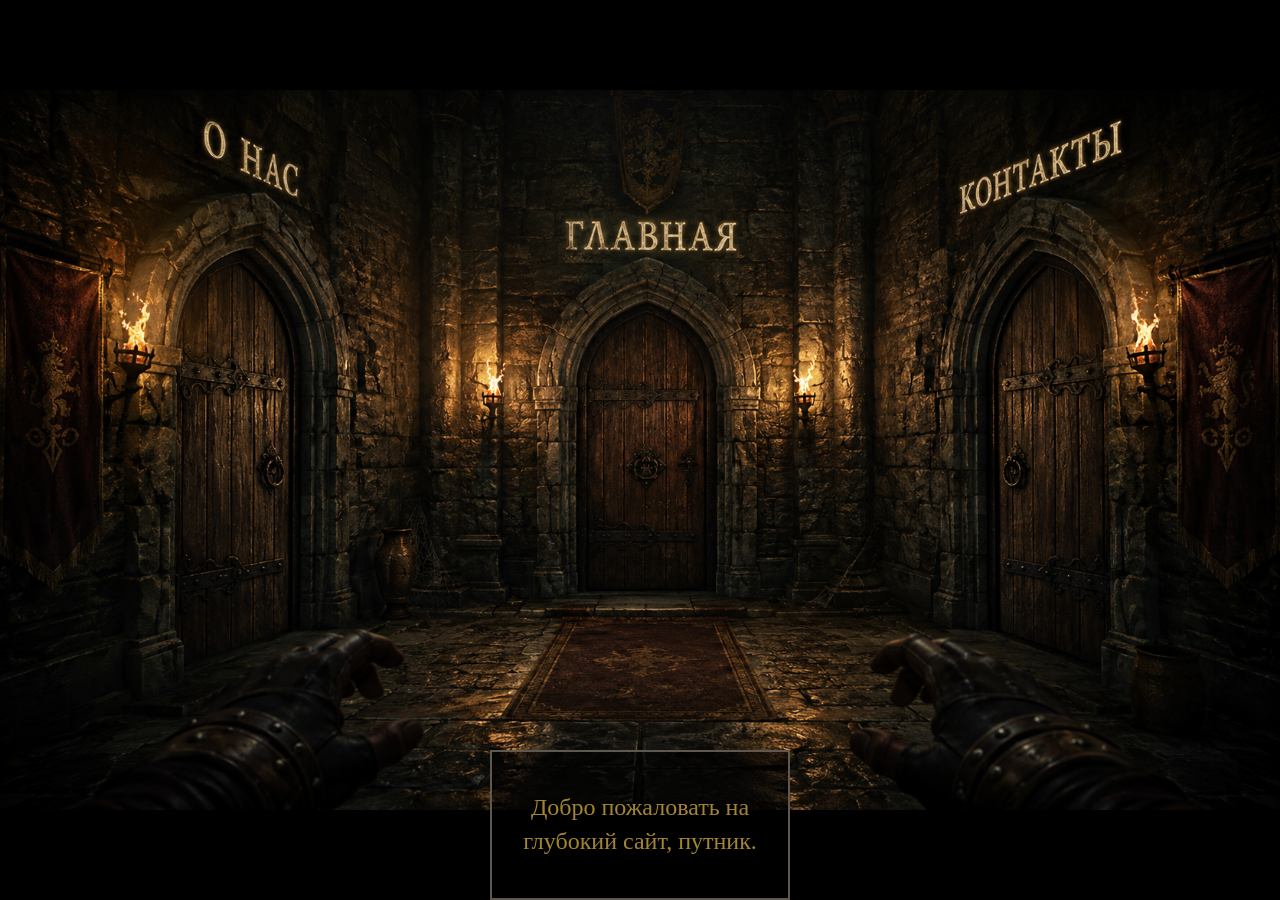
<file: index.html>
<!DOCTYPE html>
<html lang="en">

<head>
    <meta charset="UTF-8">
    <meta name="viewport" content="width=device-width, initial-scale=1.0">
    <title>Deep Site</title>
    <link rel="stylesheet" href="style.css">
    <link href="https://cdn.jsdelivr.net/npm/bootstrap@5.3.8/dist/css/bootstrap.min.css" rel="stylesheet" integrity="sha384-sRIl4kxILFvY47J16cr9ZwB07vP4J8+LH7qKQnuqkuIAvNWLzeN8tE5YBujZqJLB" crossorigin="anonymous">
</head>

<body>

    <div class="bg" id="background">


        <div class="textBox" id="textBox">
            Добро пожаловать на глубокий сайт, путник.
        </div>

        <script>
        const textBox = document.getElementById("textBox");

        document.addEventListener("keydown", function(event) {

        if (
            event.key === "ArrowUp" ||
            event.key === "ArrowDown" ||
            event.key === "ArrowLeft" ||
            event.key === "ArrowRight"
        )   {
        textBox.classList.add("hide");
        }

        });
    </script>

        <script>

        let activated = false;
        const bg = document.getElementById("background");
        const doorSound = new Audio("sound/door.mp3");
        const stepsSound = new Audio("sound/steps.mp3");

        document.addEventListener("keydown", function(event) {

            if (event.key === "ArrowUp") {

                if (!activated) {
                    stepsSound.play();
                    setTimeout(() => {
                    bg.style.backgroundImage = "url('images/startpage2.png')";
                    activated = true;
                    }, 200);

                } else {
                    doorSound.play();
                    setTimeout(() => {
                        window.location.href = "main.html";
                    }, 2500);
                }
            }

            if (event.key === "ArrowLeft") {

                if (!activated) {
                    stepsSound.play();
                    setTimeout(() => {
                    bg.style.backgroundImage = "url('images/about.png')";
                    activated = true;
                    }, 200);

                } else {
                    doorSound.play();
                    setTimeout(() => {
                        window.location.href = "about.html";
                    }, 2500);
                }
            }

            if (event.key === "ArrowRight") {

                if (!activated) {
                    stepsSound.play();
                    setTimeout(() => {
                    bg.style.backgroundImage = "url('images/contacts.png')";
                    activated = true;
                    }, 200);

                } else {
                    doorSound.play();
                    setTimeout(() => {
                        window.location.href = "contacts.html";
                    }, 2500);
                }
            }

            if (event.key === "ArrowDown") {
                stepsSound.play();
                setTimeout(() => {
                activated = false;
                bg.style.backgroundImage = "url('images/startpage.png')";
                }, 200);
            }

        });
    </script>
    </div>

    

</body>

</html>
</file>
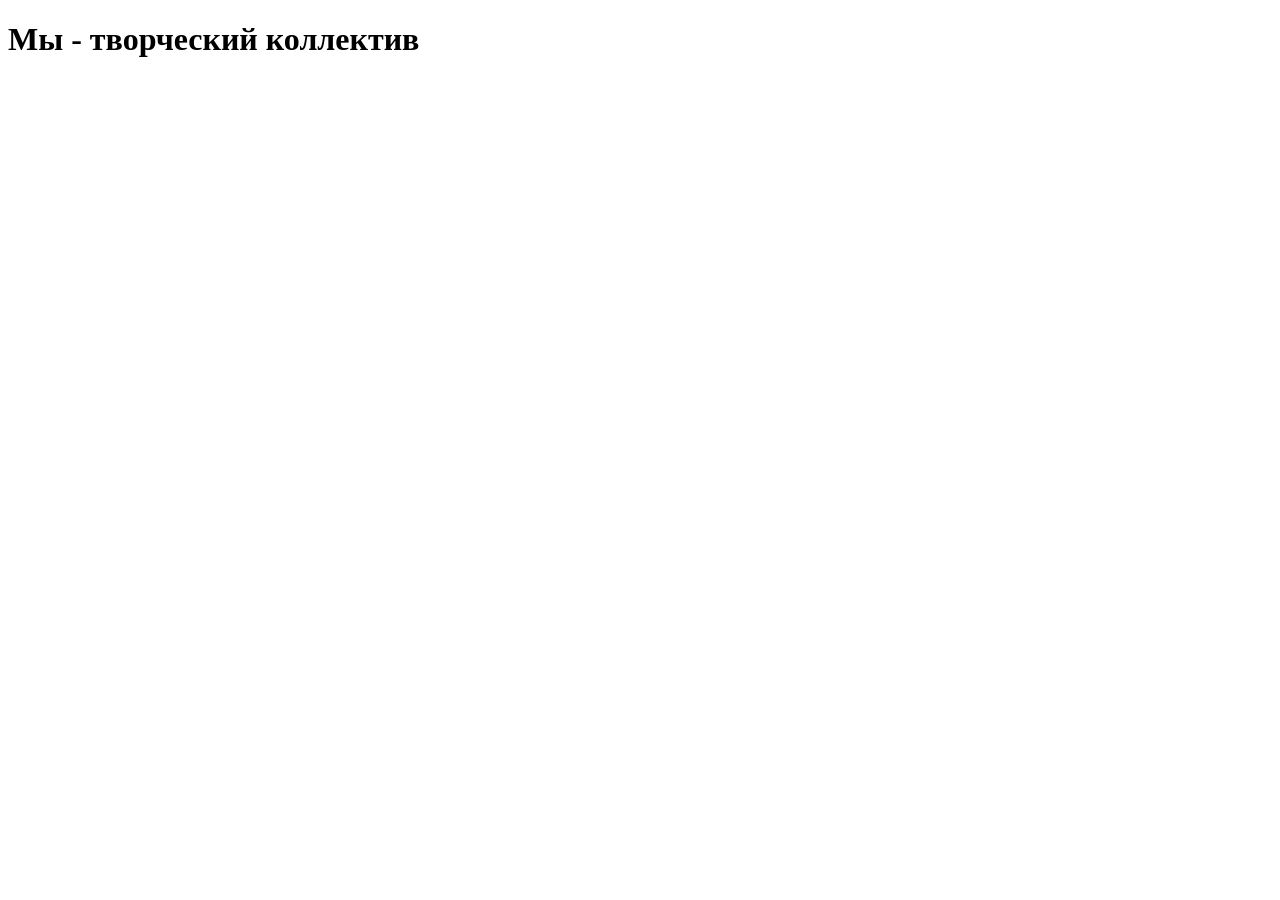
<file: about.html>
<!DOCTYPE html>
<html lang="en">
<head>
    <meta charset="UTF-8">
    <meta name="viewport" content="width=device-width, initial-scale=1.0">
    <title>Document</title>
</head>
<body>
    <h1>Мы - творческий коллектив</h1>
</body>
</html>
</file>
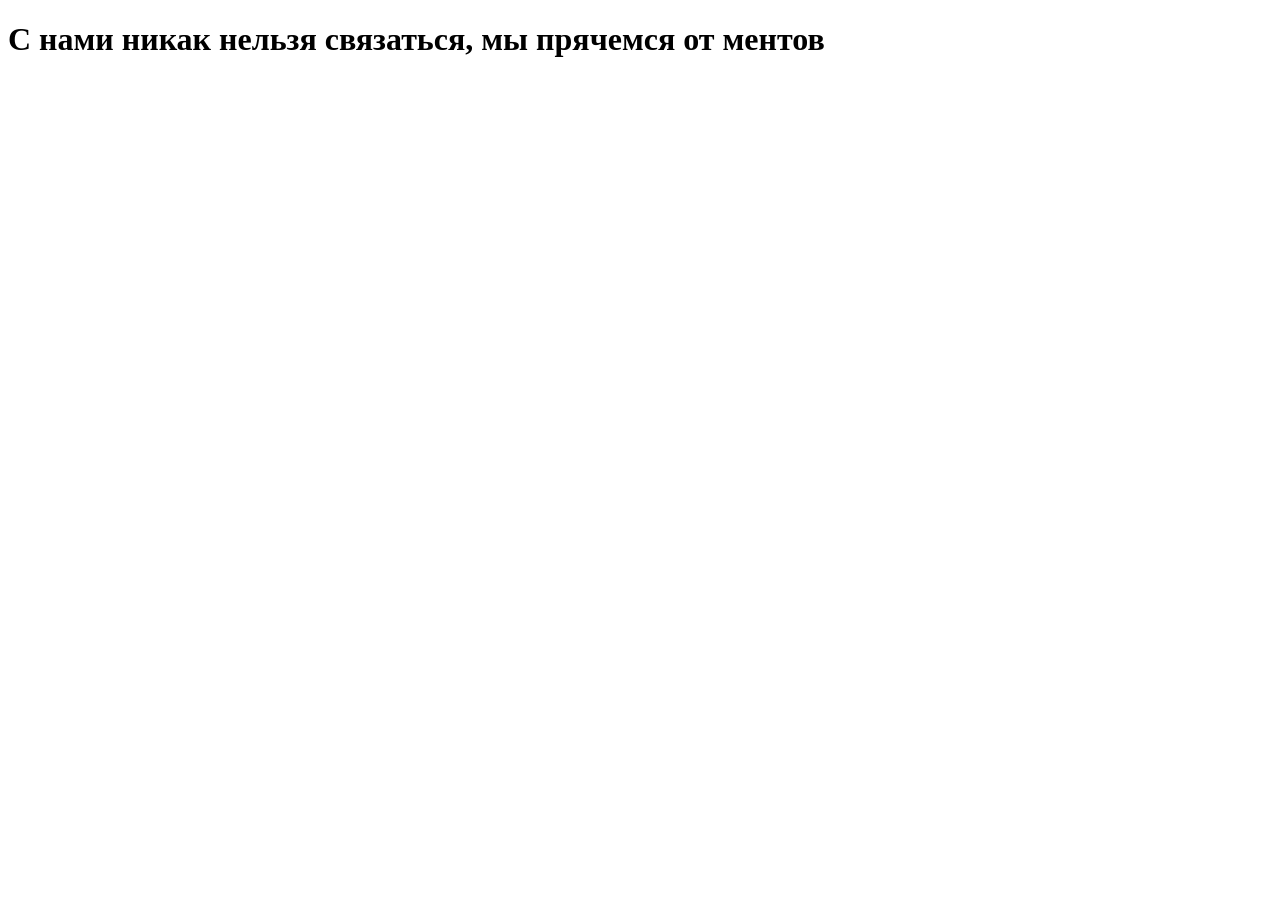
<file: contacts.html>
<!DOCTYPE html>
<html lang="en">
<head>
    <meta charset="UTF-8">
    <meta name="viewport" content="width=device-width, initial-scale=1.0">
    <title>Document</title>
</head>
<body>
    <h1>С нами никак нельзя связаться, мы прячемся от ментов</h1>
</body>
</html>
</file>
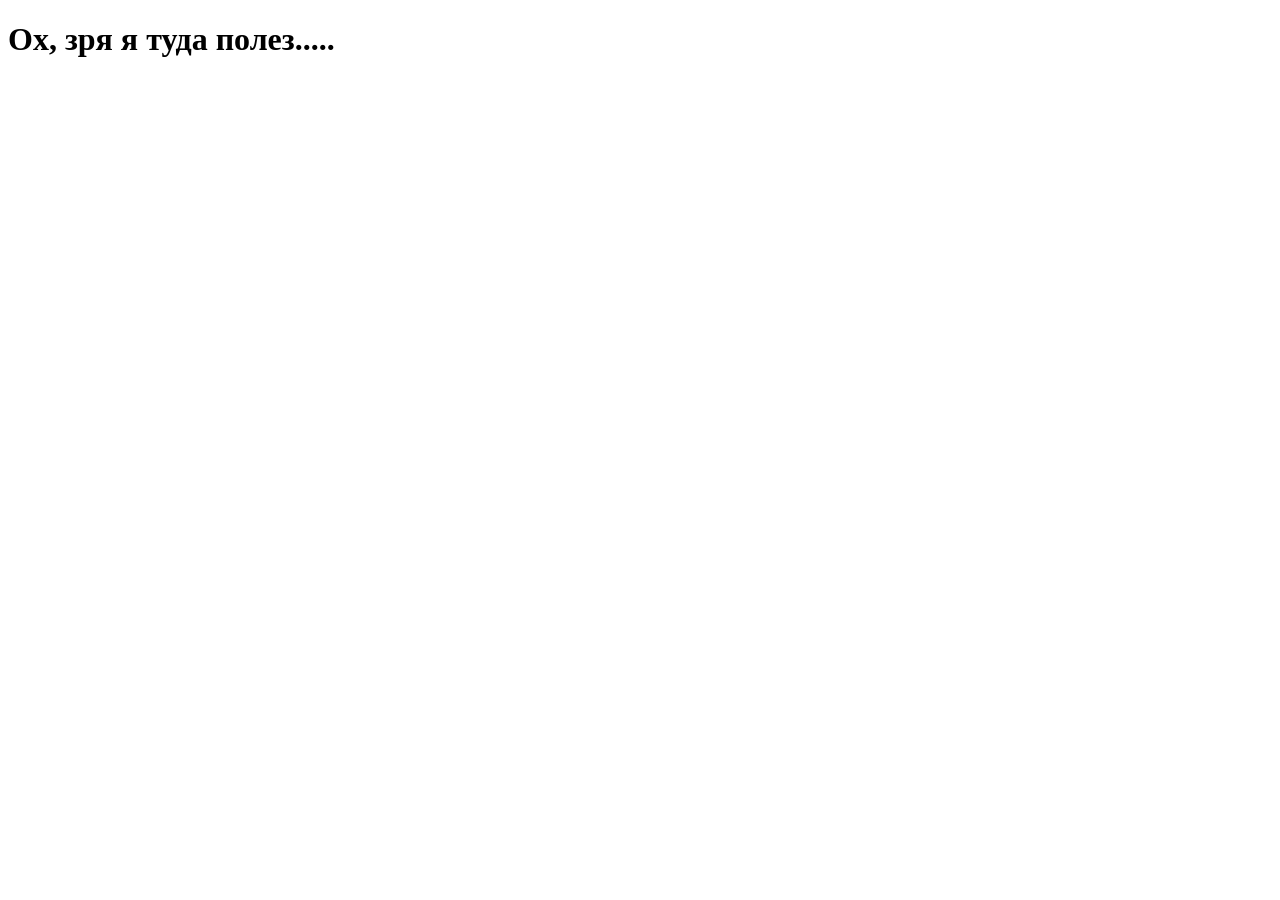
<file: main.html>
<!DOCTYPE html>
<html lang="en">
<head>
    <meta charset="UTF-8">
    <meta name="viewport" content="width=device-width, initial-scale=1.0">
    <title>Document</title>
</head>
<body>
    <h1>Ох, зря я туда полез.....</h1>
</body>
</html>
</file>
<file: style.css>
html, body {
    margin: 0;
    width: 100%;
    height: 100%;
    overflow: hidden;
}
.bg {
  background-image: url("images/startpage.png"); 
  width: 100%;
  height: 100vh;
  background-size: contain;
  background-position: center;
  background-repeat: no-repeat;
   background-color: black;
}

.textBox {
    position: absolute;
    bottom: 0;
    left: 50%;
    transform: translateX(-50%);

    width: 300px;
    height: 150px;

    background: rgba(0, 0, 0, 0.674);
    border: 2px solid #5e584f;

    color: #a38531;
    font-size: 24px;
    font-family: "Times New Roman", serif;
    text-align: center;

    display: flex;
    align-items: center;
    justify-content: center;

    box-sizing: border-box;
    padding: 30px;

    line-height: 1.4;
    box-shadow: 0 0 25px rgba(14, 13, 13, 0.15);
}

.textBox.hide {
    opacity: 0;
    pointer-events: none;
}
</file>
